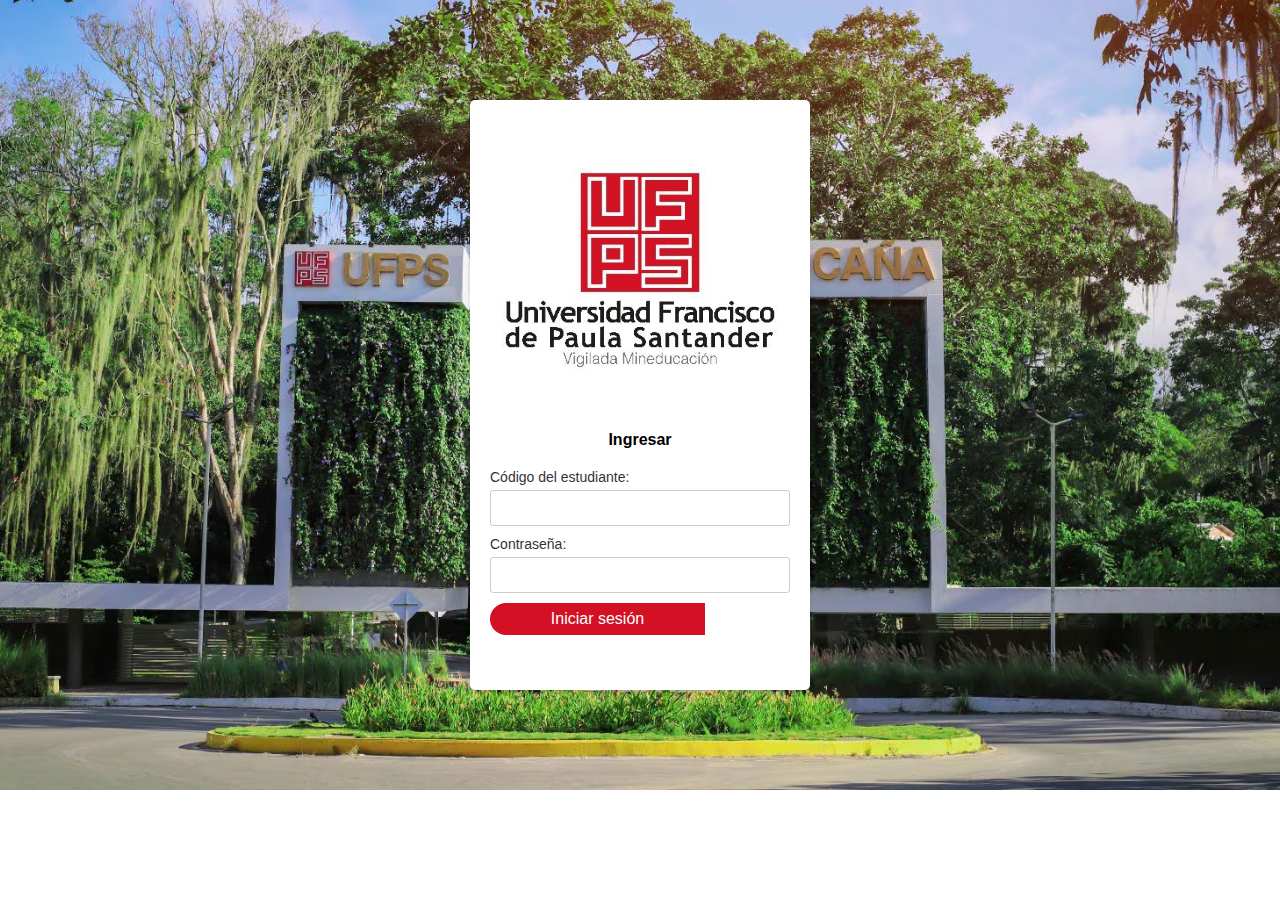
<file: index.html>
<!DOCTYPE html>
<html lang="en">
  <head>
    <meta charset="UTF-8" />
    <meta name="viewport" content="width=device-width, initial-scale=1.0" />
    <link rel="stylesheet" href="css/estilos.css">
    <title>Iniciar sesión</title>
  </head>
  <body>
    <div class="contenedor">
        <img src="sources/1.jpg" alt="">
        <h1>Ingresar</h1>
        
        <form id="loginForm">
          <label for="code">Código del estudiante:</label>
          <input type="text" id="code" name="code" required>
          <label for="password">Contraseña:</label>
          <input type="password" id="password" name="password" required>
          <button type="submit">Iniciar sesión</button>
        </form>
        <div id="message"></div>
      </div>
<script src="js/main.js"></script>
  </body>
</html>
</file>
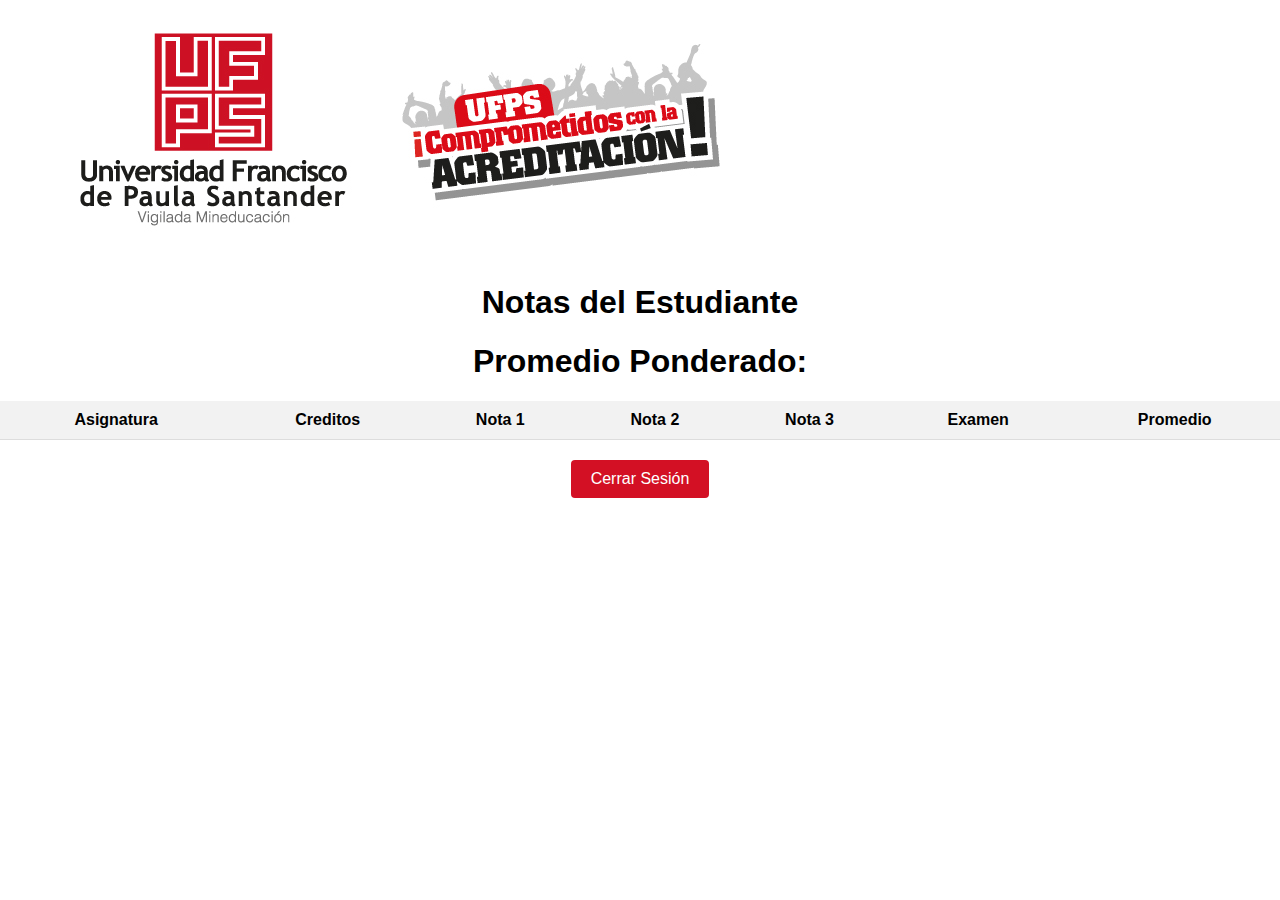
<file: notas.html>
<!DOCTYPE html>
<html lang="en">
<head>
  <meta charset="UTF-8">
  <meta name="viewport" content="width=device-width, initial-scale=1.0">
  <link rel="stylesheet" href="css/tabla.css">
  <title>Notas del Estudiante</title>
  <style>
    
  </style>
</head>
<body>
    <img src="sources/2.jpg" alt="">
  <h1>Notas del Estudiante</h1>

  <h1 id="nombreUsuario">Promedio Ponderado: </h1>

  <div id="notasContainer">
    <table id="notasTable">
      <thead>
        <tr>
          <th>Asignatura</th>
          <th>Creditos</th>
          <th>Nota 1</th>
          <th>Nota 2</th>
          <th>Nota 3</th>
          <th>Examen</th>
          <th>Promedio</th>
        </tr>
      </thead>
      <tbody id="notasBody">
        <!-- Aquí se llenarán las notas dinámicamente -->
      </tbody>
    </table>
  </div>

  <button id="cerrarSesion">Cerrar Sesión</button>

  <script src="js/notas.js"></script>
</body>
</html>
</file>
<file: css/estilos.css>
body {
    font-family: Arial, sans-serif;
    background-size: cover;
    background-position: center;
    background-repeat: no-repeat;
    background-image: url(../sources/5.avif);
}
@media (max-width: 768px) {
    body {
        background-image: none;
        background-color: #f7f7f7;
    }
}

.contenedor {
    margin: 100px auto;
    width: 300px;
    padding: 20px;
    background-color: #fff;
    border-radius: 5px;
    box-shadow: 0 2px 5px rgba(0, 0, 0, 0.1);
   
}
h1 {
    font-size: 16px;
    margin-bottom: 20px;
    text-align: center;
}
label {
    display: block;
    margin-bottom: 5px;
    font-size: 14px;
    color: #333;
}
input[type="text"],
input[type="password"] {
    width: 100%;
    padding: 8px;
    margin-bottom: 10px;
    box-sizing: border-box;
    border: 1px solid #ccc;
    border-radius: 3px;
    font-size: 16px;
}
button {
    width: 215px;
    height: 32px;
    background-color: #D31024;
    color: white;
    font-size: 16px;
    border: none;
    border-radius: 20px 0 0 20px;
    cursor: pointer;
}
button:hover {
    background-color: #A8061D;
}

#message {
    color: rgb(255, 0, 0);
    padding: 10px 20px;
    border: none;
    border-radius: 5px;
    cursor: pointer;
    font-size: 16px;
    margin-top: 15px;
}

@media screen and (max-width: 600px) {
    .contenedor {
        width: 100%;
        padding: 10px;
        box-shadow: none;
    }
    h1 {
        font-size: 14px;
        margin-bottom: 10px;
    }
    label {
        font-size: 12px;
    }
    input[type="text"],
    input[type="password"] {
        font-size: 12px;
    }
    button {
        width: 100%;
        height: 30px;
        border-radius: 20px;
    }
}

img{
    margin: 0 auto;
    display: block;
    height: 300px;
}
</file>
<file: css/tabla.css>
body {
    font-family: Arial, sans-serif;
    margin: 0;
    padding: 0;
  }
  
  .container {
    max-width: 800px;
    margin: 0 auto;
    padding: 20px;
  }
  
  header {
    text-align: center;
    margin-bottom: 20px;
  }
  
  h1 {
    font-size: 32px;
    text-align: center;
  }
  
  h2 {
    font-size: 24px;
  }
  
  #notasContainer {
    margin-bottom: 20px;
    overflow-x: auto;
  }
  
  table {
    width: 100%;
    border-collapse: collapse;
  }
  
  th, td {
    padding: 10px;
    border-bottom: 1px solid #ddd;
    text-align: center;
  }
  
  th {
    background-color: #f2f2f2;
    font-weight: bold;
  }
  
  #cerrarSesion {
    display: block;
    margin: 0 auto;
    padding: 10px 20px;
    background-color: #d31024;
    color: #fff;
    border: none;
    border-radius: 4px;
    font-size: 16px;
    cursor: pointer;
    transition: background-color 0.3s ease;
  }
  
  #cerrarSesion:hover {
    background-color: #b20c1a;
  }
  
  @media only screen and (max-width: 600px) {
    h1 {
      font-size: 28px;
    }
  
    h2 {
      font-size: 20px;
    }
  
    th, td {
      padding: 8px;
    }
  
    #cerrarSesion {
      padding: 8px 16px;
      font-size: 14px;
    }
    img{
        width: 100%;
    }
  }
</file>
